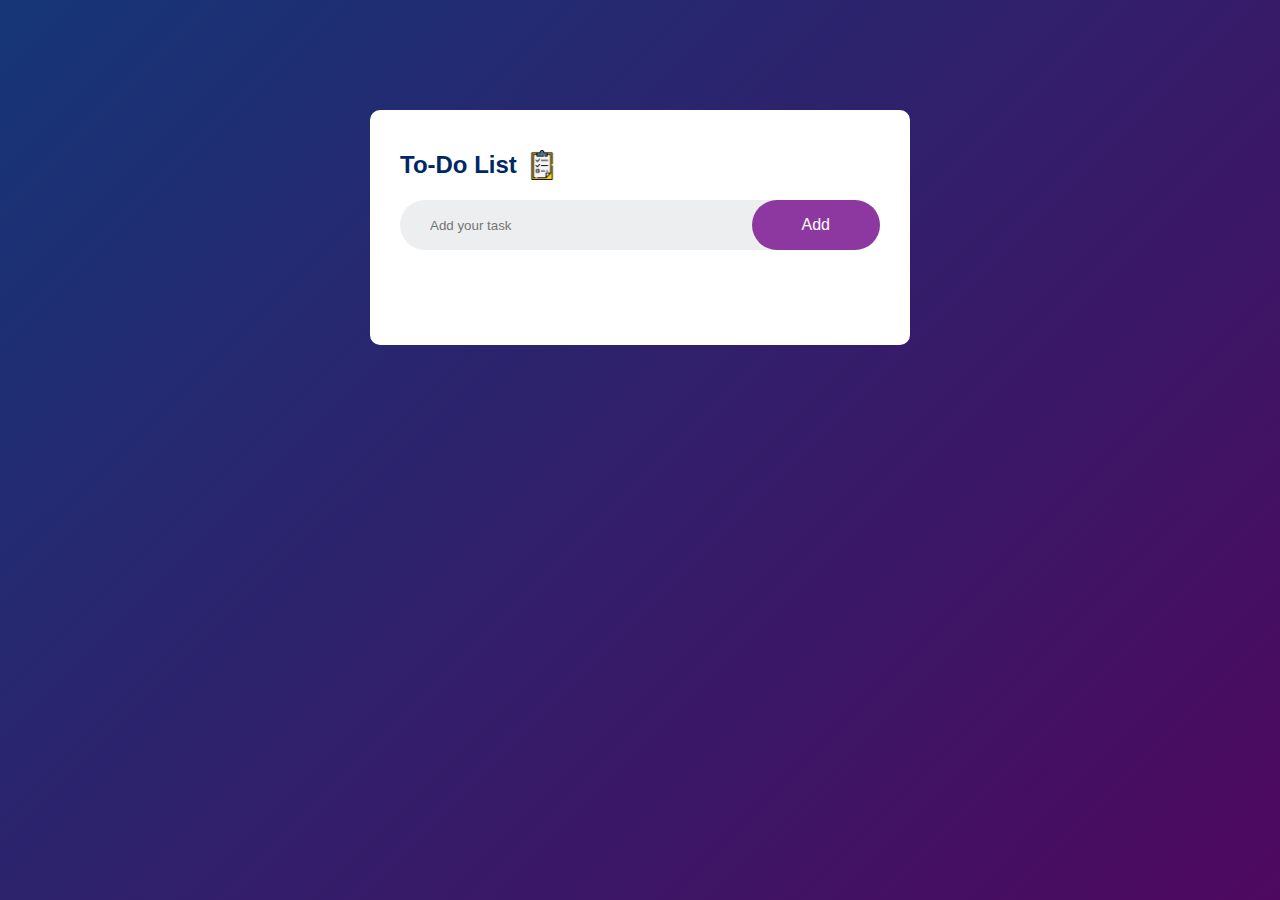
<file: to do list/index.html>
<!DOCTYPE html>
<html lang="en">
<head>
    <meta charset="UTF-8">
    <meta http-equiv="X-UA-Compatible" content="IE=edge">
    <meta name="viewport" content="width= , initial-scale=1.0">
    <title>Document</title>
    <a href="https://www.flaticon.com/free-icons/to-do-list" title="to do list icons"></a>
    <link rel="stylesheet" href="style.css">

</head>
<body>
    <div class="container">
        <div class="todo-app">
            <h2>To-Do List<img src="images/to-do-list.png"></h2>
            <div class="row">
                <input type="text" id="input-box" placeholder="Add your task">
                <button id="addButton">Add</button>
            </div>
            <ul id="list-container">
                <!-- <li class="checked">Task1</li>
                <li>Task2</li>
                <li>Task3</li> -->
            </ul>
        </div>
    </div>
<script src="app.js"></script>
</body>
</html>
</file>
<file: to do list/style.css>
*{
    margin: 0;
    padding: 0;
    font-family: 'Poppins',sans-serif;
    box-sizing: border-box;
}
.container
{
    width: 100%;
    min-height: 100vh;
    background: linear-gradient(135deg , #153677 ,#4e085f);
    padding: 10px;

}
.todo-app
{
    width: 100%;
    max-width: 540px;
    background: #fff;
    margin: 100px auto 20px;
    padding: 40px 30px 70px;
    border-radius: 10px;

}
.todo-app h2
{
    color: #002765;
    display: flex;
    align-items: center;
    margin-bottom: 20px;

}
.todo-app h2 img
{
    width: 30px;
    margin-left: 10px;
}
.row
{
    display: flex;
    justify-content: space-between;
    align-items: center;
    background: #edeef0;
    border-radius: 30px;
    padding-left: 20px;
    margin-bottom:  25px;
    
}
input{
    flex: 1
    ;
    border: none;
    outline: none;
    background: transparent;
    padding: 10px;

}
button
{
    border: none;
    outline: none;
    padding: 16px 50px;
    background: #8d38a0;
    color:#fff;
    font-size: 16px;
    cursor: pointer;
    border-radius: 40px;
}
ul li{
    list-style: none;
    font-size: 17px;
    padding: 12px 8px 12px 50px;
    user-select: none;
    cursor: pointer;
    position: relative;
}
ul li::before{
    content: '';
    position: absolute;
    height: 20px;
    width: 20px;
   
    background-image: url(images/square.png);
    background-size: cover;
    background-position: center;
    top: 12px;
    left: 8px;

}
ul li.checked{
    color: #555;
    text-decoration: line-through;
}
ul li.checked::before{
    content: '';
    position: absolute;
    height: 20px;
    width: 20px;
   
    background-image: url(images/checked.jpeg);
    background-size: cover;
    background-position: center;
    top: 12px;
    left: 8px;
   
}
ul li span{
    position: absolute;
    right: 0;
    top: 5px;
    width: 40px;
    height: 40px;
    font-size: 22px;
    line-height: 40px;
    text-align: center;

}
ul li span:hover{
    background: rgb(226, 160, 227);
}
</file>
